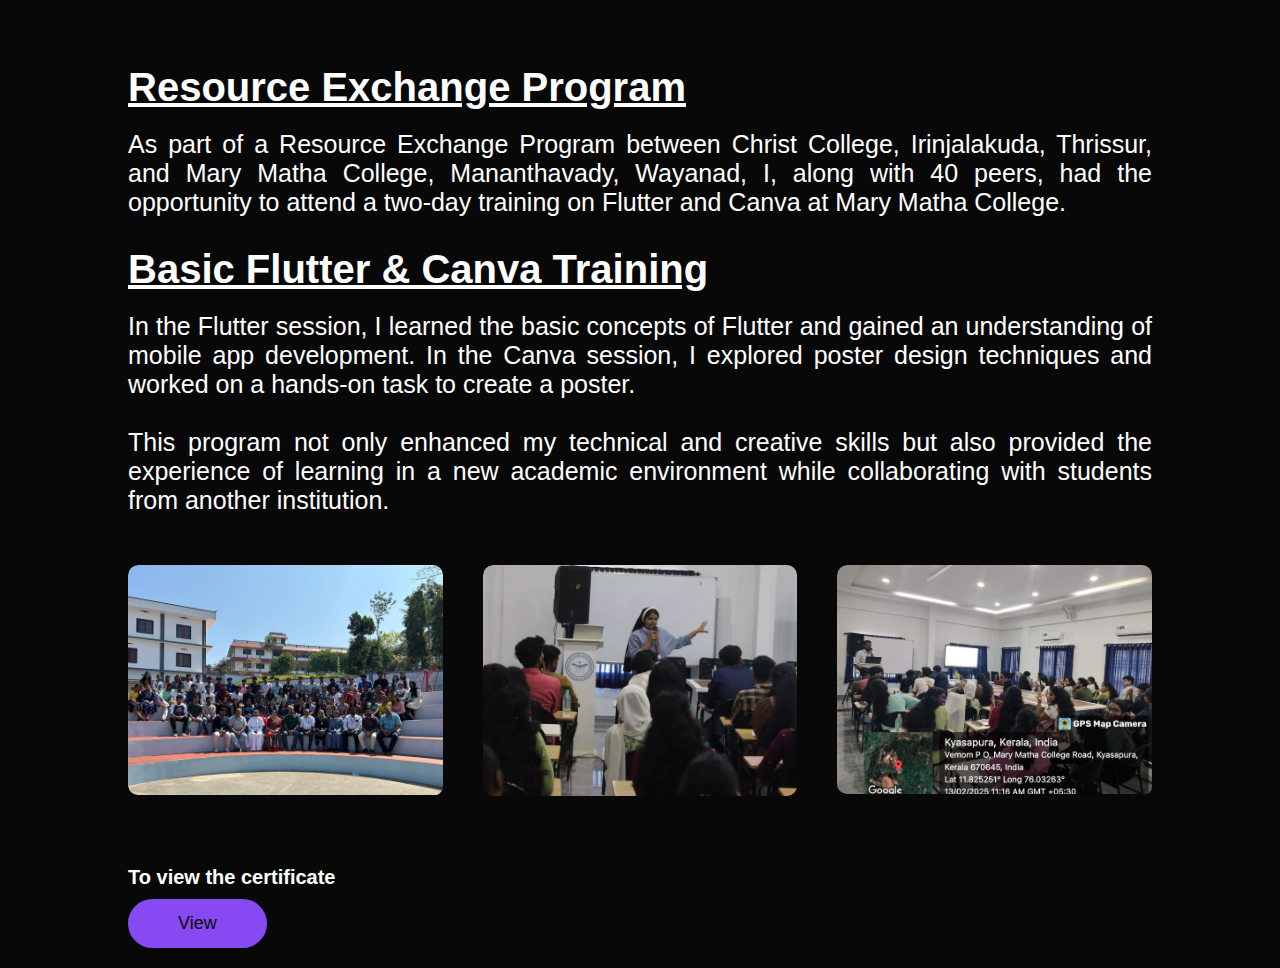
<file: ex.html>
<!DOCTYPE html>
<html lang="eng">
    <head>
        <meta charset="UTF-8">
        <meta http-equiv="X-UA-compatible" content="IE=edge">
        <meta name="viewport" content="width=device-width,intial-scale=1.0">
        <title>exchange</title>
        <link rel="stylesheet" href="ex.css">
    </head>
    <body>
        <div id="portfolio">
            <div class="container">
                <h1 class="sub-title"></h1>
                <div class="sub">
                <h1>Resource Exchange Program </h1>
                <p>
                    As part of a Resource Exchange Program between Christ College, Irinjalakuda, Thrissur, and Mary Matha College, Mananthavady, Wayanad, 
                    I, along with 40 peers, had the opportunity to attend a two-day training on Flutter and Canva at Mary Matha College.
                </p>
                <h1>Basic Flutter & Canva Training</h1>
                <p>
                    In the Flutter session, I learned the basic concepts of Flutter and gained an understanding of mobile app development. 
                    In the Canva session, I explored poster design techniques and worked on a hands-on task to create a poster.
                    <br>
                    <br>
                    This program not only enhanced my technical and creative skills but also provided the experience of learning in a new academic environment while collaborating with students from another institution.
                </p>
                </div>
                <div class="work-list">
                   
                    <div class="work">
                        <img src="exchange.jpg">
                      
                    </div>
                    <div class="work">
                        <img src="ex1.jpg">
                      
                    </div>
                    <div class="work">
                        <img src="ex3.jpg">
                      
                    </div>
                    </div>
            </div>
        </div>
        <div class="forms">
            <form>
                <h4>To view the certificate </h4>
                <a href="canva and flutter.pdf" view class="btn btn2">View</a>
            </form>
            </div>
    </body>
</html>
</file>
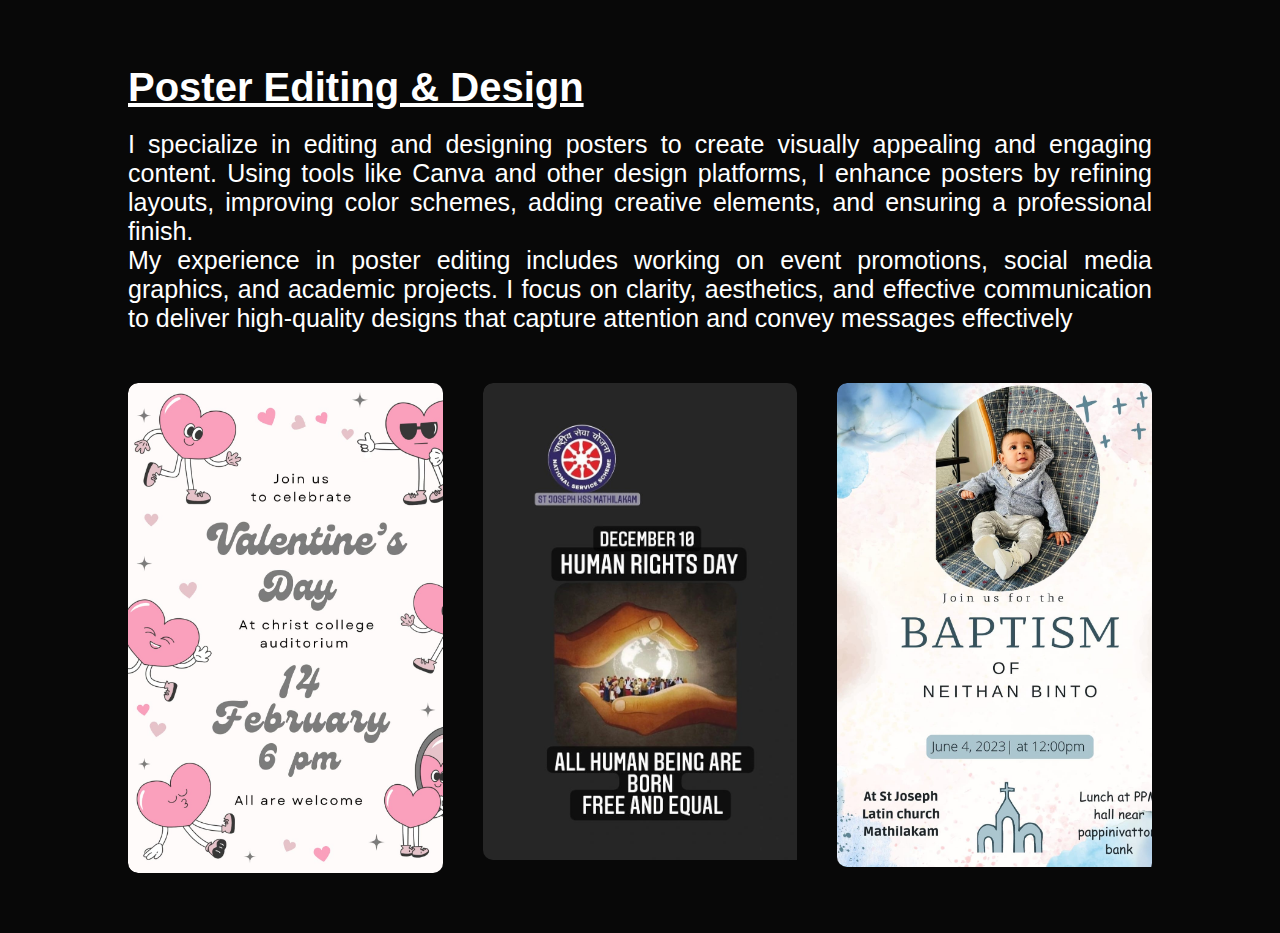
<file: post.html>
<!DOCTYPE html>
<html lang="eng">
    <head>
        <meta charset="UTF-8">
        <meta http-equiv="X-UA-compatible" content="IE=edge">
        <meta name="viewport"content="width-device-width,intial-scale=1.0">
        <title>tech</title>
        <link rel="stylesheet" href="post.css">
    </head>
    <body>
        <div id="portfolio">
            <div class="container">
                <h1 class="sub-title"></h1>
                <div class="sub">
                <h1>Poster Editing & Design</h1>
                <p>
                    I specialize in editing and designing posters to create visually appealing and engaging content. Using tools like Canva and other design platforms, 
                    I enhance posters by refining layouts, improving color schemes, adding creative elements, and ensuring a professional finish.
                    <br>
                    My experience in poster editing includes working on event promotions, social media graphics, and academic projects. 
                    I focus on clarity, aesthetics, and effective communication to deliver high-quality designs that capture attention and convey messages effectively
                </p>
                </div>
                <div class="work-list">
                   
                    <div class="work">
                        <img src="post2.jpg">
                      
                    </div>
                    <div class="work">
                        <img src="post1.jpg">
                      
                    </div>
                    <div class="work">
                        <img src="post3.jpg">
                      
                    </div>
                    </div>
                    
            </div>
        </div>
    </body>
</html>
</file>
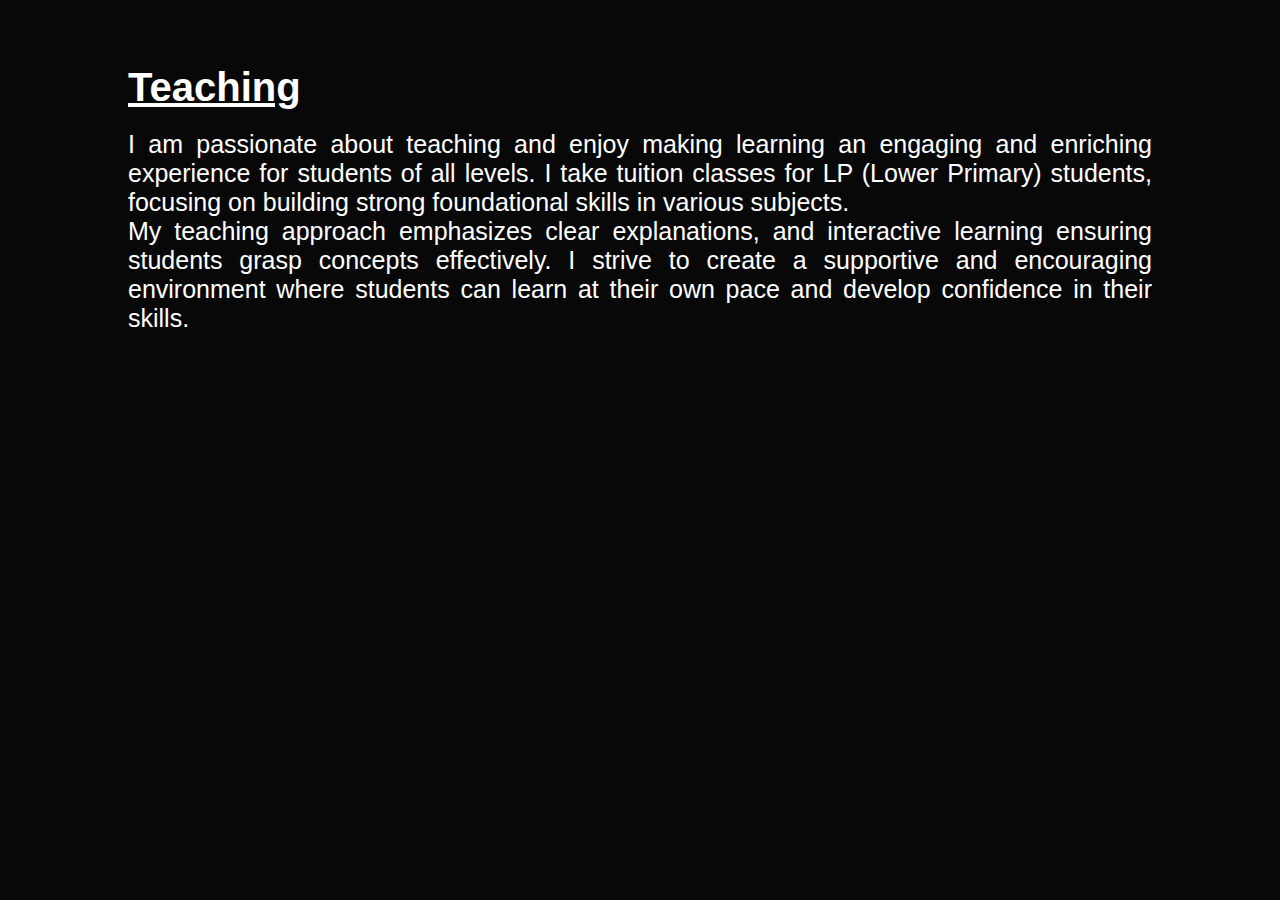
<file: teach.html>
<!DOCTYPE html>
<html lang="eng">
    <head>
        <meta charset="UTF-8">
        <meta http-equiv="X-UA-compatible" content="IE=edge">
        <meta name="viewport"content="width-device-width,intial-scale=1.0">
        <title>tech</title>
        <link rel="stylesheet" href="teach.css">
    </head>
    <body>
        <div id="portfolio">
            <div class="container">
                <h1 class="sub-title"></h1>
                <div class="sub">
                <h1>Teaching</h1>
                <p>
                    I am passionate about teaching and enjoy making learning an engaging and enriching experience for students of all levels. 
                    I take tuition classes for LP (Lower Primary) students, focusing on building strong foundational skills in various subjects.
                    <br>
                    My teaching approach emphasizes clear explanations, and interactive learning ensuring students grasp concepts effectively. 
                    I strive to create a supportive and encouraging environment where students can learn at their own pace and develop confidence in their skills.
                </p>
            </div>
           
                </div>                
            </div>
        </div>
    </body>
</html>
</file>
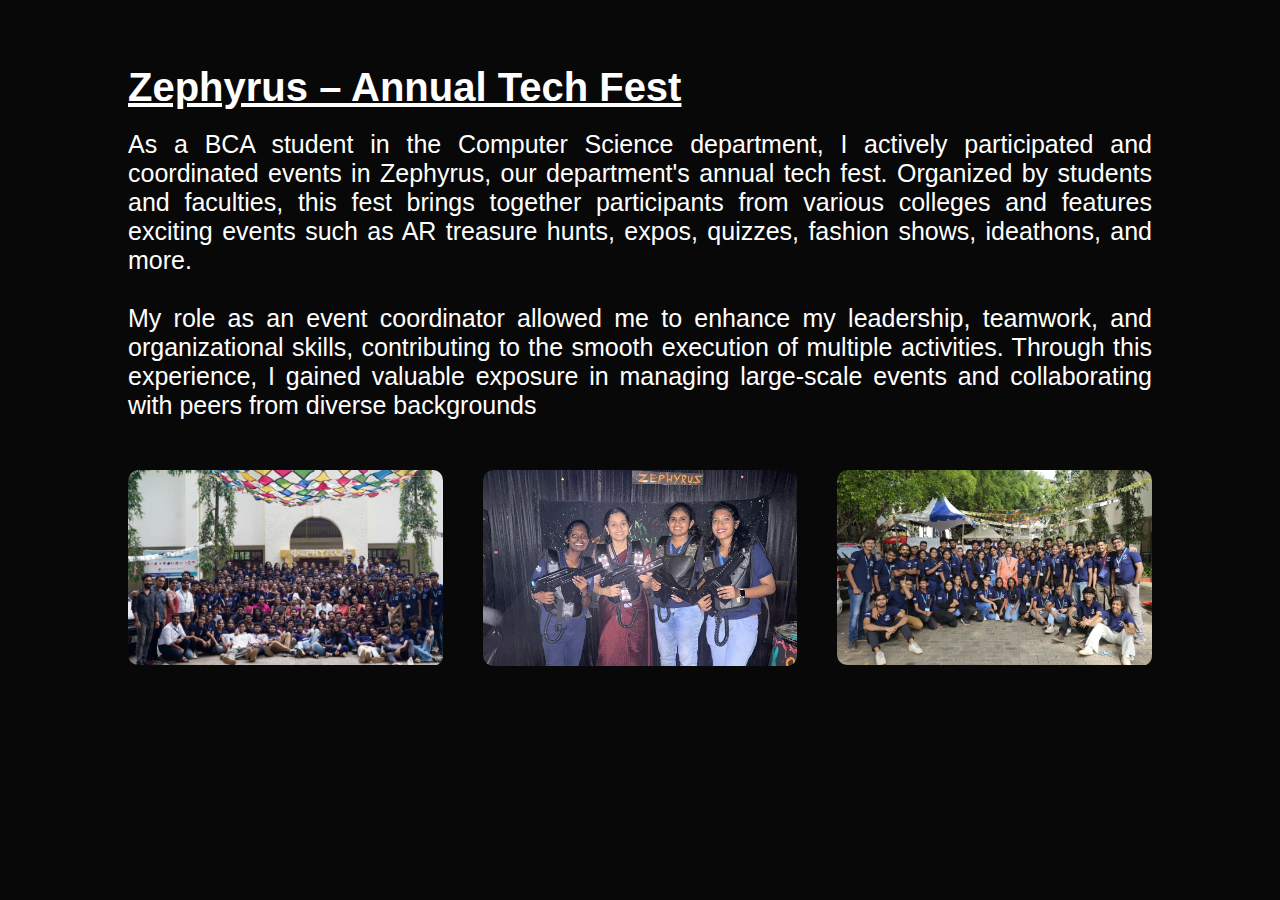
<file: tec.html>
<!DOCTYPE html>
<html lang="eng">
    <head>
        <meta charset="UTF-8">
        <meta http-equiv="X-UA-compatible" content="IE=edge">
        <meta name="viewport"content="width-device-width,intial-scale=1.0">
        <title>tech</title>
        <link rel="stylesheet" href="tec.css">
    </head>
    <body>
        <div id="portfolio">
            <div class="container">
                <h1 class="sub-title"></h1>
                <div class="sub">
                <h1>Zephyrus – Annual Tech Fest</h1>
                <p>
                    As a BCA student in the Computer Science department, I actively participated and coordinated events in Zephyrus, our department's annual tech fest. 
                                Organized by students and faculties, this fest brings together participants from various colleges and features exciting events such as AR treasure hunts, expos, quizzes, fashion shows, ideathons, and more.
                            <br>
                            <br>
                                My role as an event coordinator allowed me to enhance my leadership, teamwork, and organizational skills, contributing to the smooth execution of multiple activities. Through this experience, I gained valuable exposure in managing large-scale events and collaborating with peers from diverse backgrounds
                </p>
                </div>
                <div class="work-list">
                   
                    <div class="work">
                        <img src="tech.jpg">
                      
                    </div>
                    <div class="work">
                        <img src="tec1.jpg">
                      
                    </div>
                    <div class="work">
                        <img src="tec 2.jpg">
                      
                    </div>
                    </div>
                    
            </div>
        </div>
    </body>
</html>
</file>
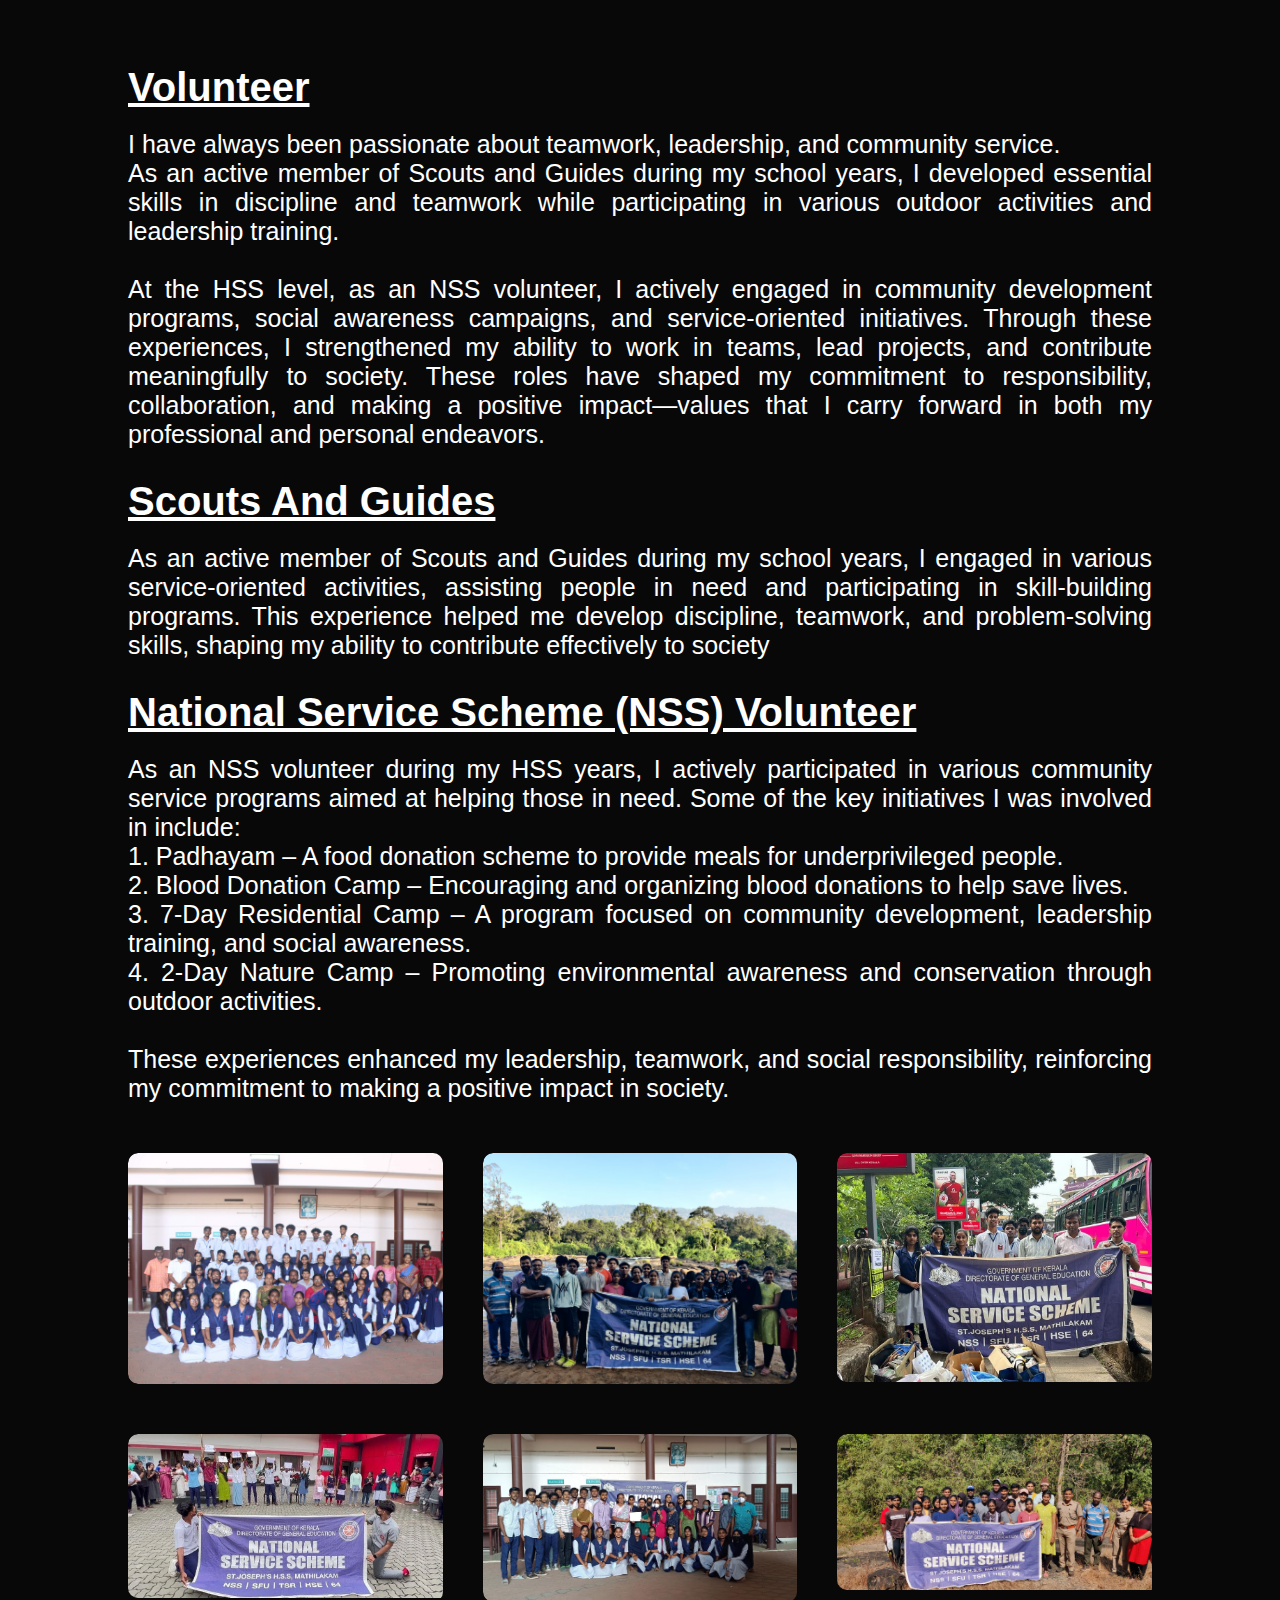
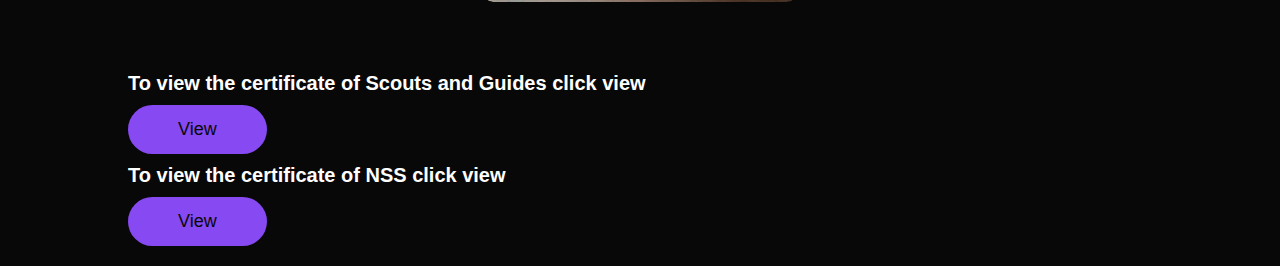
<file: vol.html>
<!DOCTYPE html>
<html lang="eng">
    <head>
        <meta charset="UTF-8">
        <meta http-equiv="X-UA-compatible" content="IE=edge">
        <meta name="viewport"content="width-device-width,intial-scale=1.0">
        <title>vol</title>
        <link rel="stylesheet" href="vol.css">
    </head>
    <body>
        <div id="portfolio">
            <div class="container">
                <h1 class="sub-title"></h1>
                <div class="sub">
                <h1>Volunteer</h1>
                <p>I have always been passionate about teamwork, leadership, and community service. 
                    <br>
                    As an active member of Scouts and Guides during my school years, 
                    I developed essential skills in discipline and teamwork while participating in various outdoor activities and leadership training.
                    <br>
                    <br>
                    At the HSS level, as an NSS volunteer, I actively engaged in community development programs, social awareness campaigns, and service-oriented initiatives. 
                    Through these experiences, I strengthened my ability to work in teams, lead projects, and contribute meaningfully to society.
                    These roles have shaped my commitment to responsibility, collaboration, and making a positive impact—values that I carry forward in both my professional and personal endeavors.
                </p>
                <h1>Scouts And Guides</h1>
                <p>As an active member of Scouts and Guides during my school years, I engaged in various service-oriented activities, assisting people in need and participating in skill-building programs.
                    This experience helped me develop discipline, teamwork, and problem-solving skills, shaping my ability to contribute effectively to society</p>
                <h1>National Service Scheme (NSS) Volunteer</h1>
                <p>As an NSS volunteer during my HSS years, I actively participated in various community service programs aimed at helping those in need. Some of the key initiatives I was involved in include:
                    <br>
      1. Padhayam – A food donation scheme to provide meals for underprivileged people.
                    <br>
          2.  Blood Donation Camp – Encouraging and organizing blood donations to help save lives.
                    <br>
                  3.  7-Day Residential Camp – A program focused on community development, leadership training, and social awareness.
                    <br>
                    4. 2-Day Nature Camp – Promoting environmental awareness and conservation through outdoor activities.
                    <br>
                    <br>
                    These experiences enhanced my leadership, teamwork, and social responsibility, reinforcing my commitment to making a positive impact in society.
                    </p>
                </div>
                <div class="work-list">
                   
                    <div class="work">
                        <img src="nss.jpg">
                      
                    </div>
                    <div class="work">
                        <img src="nss4.jpg">
                      
                    </div>
                    <div class="work">
                        <img src="nss3.jpg">
                      
                    </div>
                    </div>
                    <div class="work-list">
                   
                        <div class="work">
                            <img src="nss2.jpg">
                          
                        </div>
                        <div class="work">
                            <img src="nss1.jpg">
                          
                        </div>
                        <div class="work">
                            <img src="nss5.jpg">
                          
                        </div>
                        </div>
                    
            </div>
        </div>
        <div class="forms">
        <form>
            <h4>To view the certificate of Scouts and Guides click view</h4>
            <a href="guides.pdf" view class="btn btn2">View</a>
            <h4>To view the certificate of NSS click view</h4>
            <a href="silna nss.pdf" view class="btn btn2">View</a>
        </form>
        </div>
    </body>
</html>
</file>
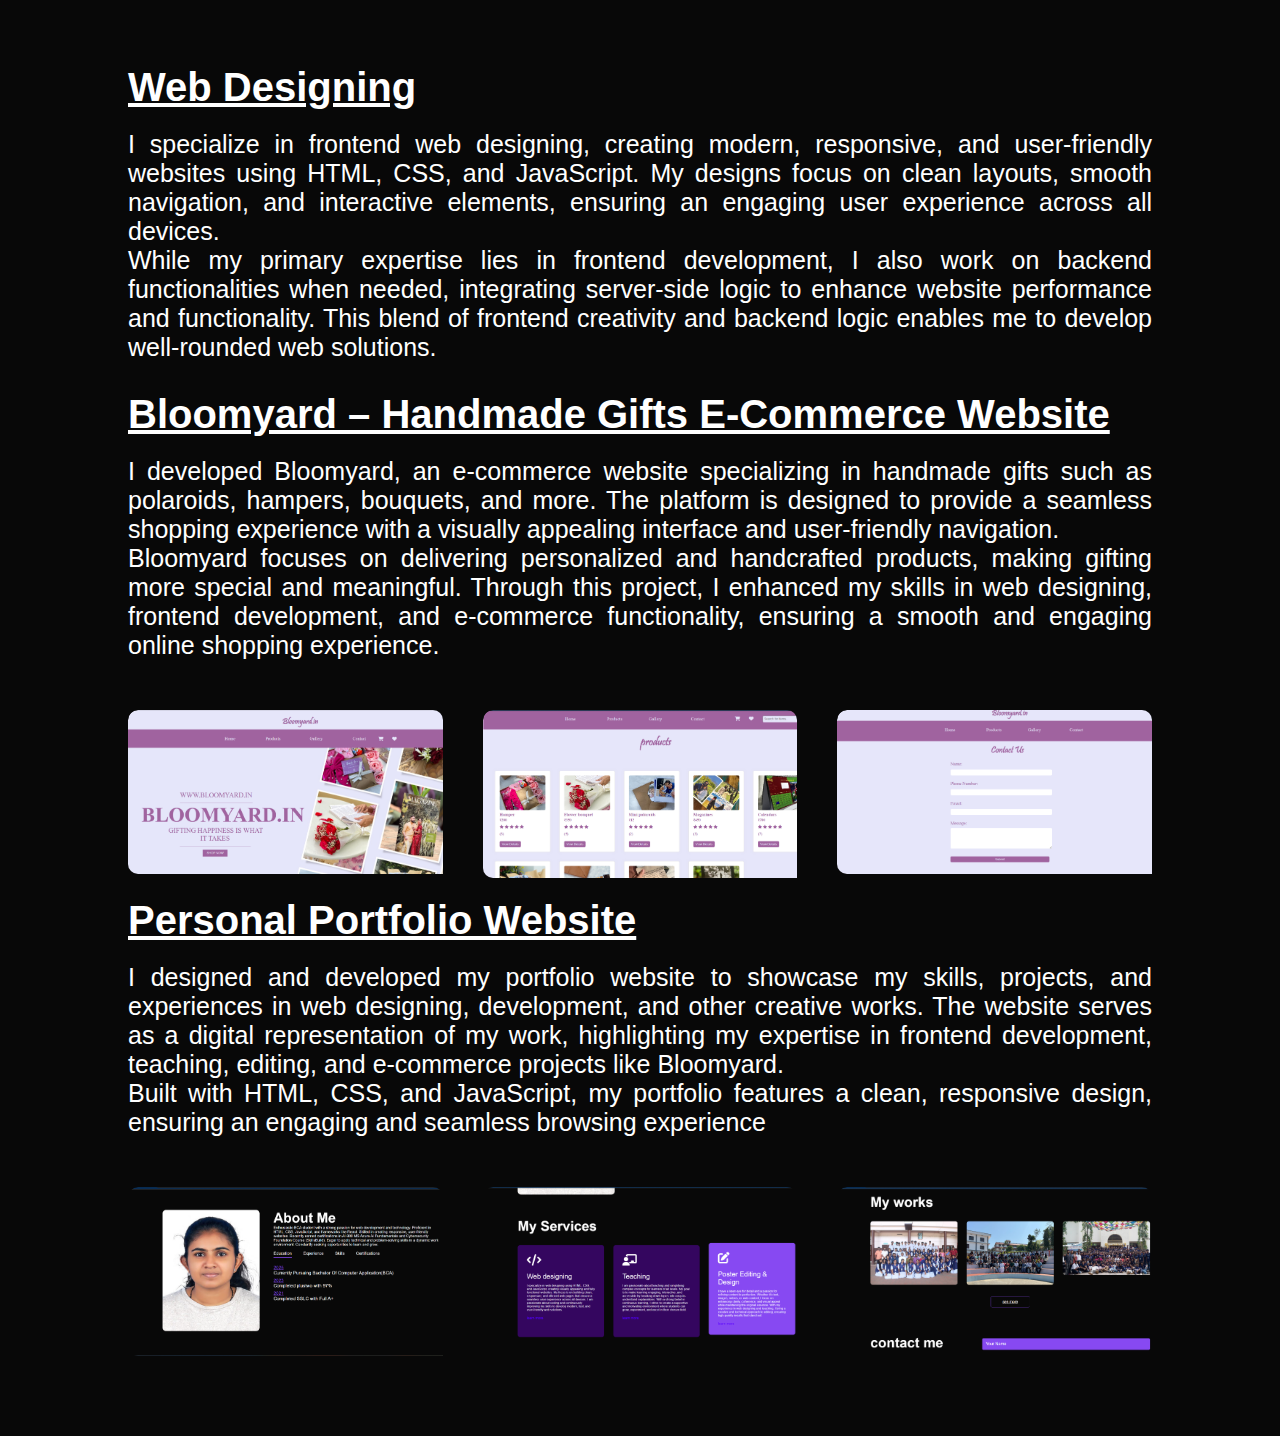
<file: web.html>
<!DOCTYPE html>
<html lang="eng">
    <head>
        <meta charset="UTF-8">
        <meta http-equiv="X-UA-compatible" content="IE=edge">
        <meta name="viewport"content="width-device-width,intial-scale=1.0">
        <title>tech</title>
        <link rel="stylesheet" href="web.css">
    </head>
    <body>
        <div id="portfolio">
            <div class="container">
                <h1 class="sub-title"></h1>
                <div class="sub">
                <h1>Web Designing</h1>
                <p>
                    I specialize in frontend web designing, creating modern, responsive, and user-friendly websites using HTML, CSS, and JavaScript.
                     My designs focus on clean layouts, smooth navigation, and interactive elements, ensuring an engaging user experience across all devices.
                     <br>
                     While my primary expertise lies in frontend development, I also work on backend functionalities when needed, integrating server-side logic to enhance website performance and functionality. 
                     This blend of frontend creativity and backend logic enables me to develop well-rounded web solutions.
                </p>
                </div>
                <div class="sub">
                <h1>Bloomyard – Handmade Gifts E-Commerce Website</h1>
                <p>
                    I developed Bloomyard, an e-commerce website specializing in handmade gifts such as polaroids, hampers, bouquets, and more. 
                    The platform is designed to provide a seamless shopping experience with a visually appealing interface and user-friendly navigation.
                    <br>
                    Bloomyard focuses on delivering personalized and handcrafted products, making gifting more special and meaningful. Through this project, 
                    I enhanced my skills in web designing, frontend development, and e-commerce functionality, ensuring a smooth and engaging online shopping experience.
                </p>
                </div>
                <div class="work-list">
                   
                    <div class="work">
                        <img src="web1.png">
                      
                    </div>
                    <div class="work">
                        <img src="web2.png">
                      
                    </div>
                    <div class="work">
                        <img src="web3.png">
                      
                    </div>
                    </div>
                    <div class="sub">
                        <h1>Personal Portfolio Website</h1>
                        <p>
                            I designed and developed my portfolio website to showcase my skills, projects, and experiences in web designing, development, and other creative works. The website serves as a digital representation of my work,
                             highlighting my expertise in frontend development, teaching, editing, and e-commerce projects like Bloomyard.
                             <br>
                             Built with HTML, CSS, and JavaScript, 
                             my portfolio features a clean, responsive design, ensuring an engaging and seamless browsing experience
                        </p>
                        </div>
                        <div class="work-list">
                   
                            <div class="work">
                                <img src="web4.png">
                              
                            </div>
                            <div class="work">
                                <img src="web5.png">
                              
                            </div>
                            <div class="work">
                                <img src="web6.png">
                              
                            </div>
                            </div>
                    
            </div>
        </div>
    </body>
</html>
</file>
<file: ex.css>
*{
    margin: 0;
    padding: 0;
    font-family: 'poppins',sans-serif;
    box-sizing: border-box;
}
body{
    background-color: #080808;
    color: #fff;
}
.container{
    padding: 10px 10%;
}
#portfolio{
    padding: 50px 0;
}
.work-list{
    display: grid;
    grid-template-columns: repeat(auto-fit,minmax(250px,1fr));
    grid-gap: 40px;
    margin-top: 50px;
}
.work{
    border-radius: 10px;
    position: relative;
    overflow: hidden;
}
.work img{
    width: 110%;
    border-radius: 10px;
    display: block;
}
.sub-title{
    margin-top: -25px;
    margin-bottom: 30px;
    text-decoration: underline;
    font-size: 38px;
}
.sub h1{
    font-size: 40px;
    margin-bottom: 20px;
    text-decoration: underline;
}
.sub p{
    font-size: 25px;
    margin-bottom: 30px;
    text-align: justify;
}
@media only screen and (max-width: 600px){
    .sub-title{
          font-size: 40pX;
    }
    .sub h1{
        font-size: 35px;
    }
    .sub p{
        font-size: 18px;
    }
}
.btn.btn2{
    display: inline-block;
    background: #8749f2;
    text-decoration: none;
    color: #080808
}
form .btn2{
    padding: 14px 50px;
    font-size: 18px;
    margin-top: 10px;
    cursor: pointer;
    margin-bottom: 10px;
    border-radius: 1cm;
}
.forms{
    text-align: justify;
    padding: 10px 10%;
}
.forms h4{
    font-size: 20px;
}
.btn:hover{
    background: #fff;
}
</file>
<file: post.css>
*{
    margin: 0;
    padding: 0;
    font-family: 'poppins',sans-serif;
    box-sizing: border-box;
}
body{
    background-color: #080808;
    color: #fff;
}
.container{
    padding: 10px 10%;
}
#portfolio{
    padding: 50px 0;
}
.work-list{
    display: grid;
    grid-template-columns: repeat(auto-fit,minmax(250px,1fr));
    grid-gap: 40px;
    margin-top: 50px;
}
.work{
    border-radius: 10px;
    position: relative;
    overflow: hidden;
}
.work img{
    width: 110%;
    border-radius: 10px;
    display: block;
}
.sub-title{
    margin-top: -25px;
    margin-bottom: 30px;
    text-decoration: underline;
    font-size: 38px;
}
.sub h1{
    font-size: 40px;
    margin-bottom: 20px;
    text-decoration: underline;
}
.sub p{
    font-size: 25px;
    margin-bottom: 30px;
    text-align: justify;
}
@media only screen and (max-width: 600px){
    .sub-title{
          font-size: 40pX;
    }
    .sub h1{
        font-size: 35px;
    }
    .sub p{
        font-size: 18px;
    }
}
</file>
<file: teach.css>
*{
    margin: 0;
    padding: 0;
    font-family: 'poppins',sans-serif;
    box-sizing: border-box;
}
body{
    background-color: #080808;
    color: #fff;
}
.container{
    padding: 10px 10%;
}
#portfolio{
    padding: 50px 0;
}
.work-list{
    display: grid;
    grid-template-columns: repeat(auto-fit,minmax(250px,1fr));
    grid-gap: 40px;
    margin-top: 50px;
}
.work{
    border-radius: 10px;
    position: relative;
    overflow: hidden;
}
.work img{
    height: 0%;
    width: 50%;
    border-radius: 10px;
    display: block;
}
.sub-title{
    margin-top: -25px;
    margin-bottom: 30px;
    text-decoration: underline;
    font-size: 38px;
}
.sub h1{
    font-size: 40px;
    margin-bottom: 20px;
    text-decoration: underline;
}
.sub p{
    font-size: 25px;
    margin-bottom: 30px;
    text-align: justify;
}
@media only screen and (max-width: 600px){
    .sub-title{
          font-size: 40pX;
    }
    .sub h1{
        font-size: 35px;
    }
    .sub p{
        font-size: 18px;
    }
}
</file>
<file: tec.css>
*{
    margin: 0;
    padding: 0;
    font-family: 'poppins',sans-serif;
    box-sizing: border-box;
}
body{
    background-color: #080808;
    color: #fff;
}
.container{
    padding: 10px 10%;
}
#portfolio{
    padding: 50px 0;
}
.work-list{
    display: grid;
    grid-template-columns: repeat(auto-fit,minmax(250px,1fr));
    grid-gap: 40px;
    margin-top: 50px;
}
.work{
    border-radius: 10px;
    position: relative;
    overflow: hidden;
}
.work img{
    width: 110%;
    border-radius: 10px;
    display: block;
}
.sub-title{
    margin-top: -25px;
    margin-bottom: 30px;
    text-decoration: underline;
    font-size: 38px;
}
.sub h1{
    font-size: 40px;
    margin-bottom: 20px;
    text-decoration: underline;
}
.sub p{
    font-size: 25px;
    margin-bottom: 30px;
    text-align: justify;
}
@media only screen and (max-width: 600px){
    .sub-title{
          font-size: 40pX;
    }
    .sub h1{
        font-size: 35px;
    }
    .sub p{
        font-size: 18px;
    }
}
</file>
<file: vol.css>
*{
    margin: 0;
    padding: 0;
    font-family: 'poppins',sans-serif;
    box-sizing: border-box;
}
body{
    background-color: #080808;
    color: #fff;
}
.container{
    padding: 10px 10%;
}
#portfolio{
    padding: 50px 0;
}
.work-list{
    display: grid;
    grid-template-columns: repeat(auto-fit,minmax(250px,1fr));
    grid-gap: 40px;
    margin-top: 50px;
}
.work{
    border-radius: 10px;
    position: relative;
    overflow: hidden;
}
.work img{
    width: 110%;
    border-radius: 10px;
    display: block;
}
.sub-title{
    margin-top: -25px;
    margin-bottom: 30px;
    text-decoration: underline;
    font-size: 38px;
}
.sub h1{
    font-size: 40px;
    margin-bottom: 20px;
    text-decoration: underline;
}
.sub p{
    font-size: 25px;
    margin-bottom: 30px;
    text-align: justify;
}
@media only screen and (max-width: 600px){
    .sub-title{
          font-size: 40pX;
    }
    .sub h1{
        font-size: 35px;
    }
    .sub p{
        font-size: 18px;
    }
}
.btn.btn2{
    display: inline-block;
    background: #8749f2;
    text-decoration: none;
    color: #080808
}
form .btn2{
    padding: 14px 50px;
    font-size: 18px;
    margin-top: 10px;
    cursor: pointer;
    margin-bottom: 10px;
    border-radius: 1cm;
}
.forms{
    text-align: justify;
    padding: 10px 10%;
}
.forms h4{
    font-size: 20px;
}
.btn:hover{
    background: #fff;
}
</file>
<file: web.css>
*{
    margin: 0;
    padding: 0;
    font-family: 'poppins',sans-serif;
    box-sizing: border-box;
}
body{
    background-color: #080808;
    color: #fff;
}
.container{
    padding: 10px 10%;
}
#portfolio{
    padding: 50px 0;
}
.work-list{
    display: grid;
    grid-template-columns: repeat(auto-fit,minmax(250px,1fr));
    grid-gap: 40px;
    margin-top: 50px;
}
.work{
    border-radius: 10px;
    position: relative;
    overflow: hidden;
}
.work img{
    width: 110%;
    border-radius: 10px;
    display: block;
    margin-bottom: 20px;
}
.sub-title{
    margin-top: -25px;
    margin-bottom: 30px;
    text-decoration: underline;
    font-size: 38px;
}
.sub h1{
    font-size: 40px;
    margin-bottom: 20px;
    text-decoration: underline;
}
.sub p{
    font-size: 25px;
    margin-bottom: 30px;
    text-align: justify;
}
@media only screen and (max-width: 600px){
    .sub-title{
          font-size: 40pX;
    }
    .sub h1{
        font-size: 35px;
    }
    .sub p{
        font-size: 18px;
    }
}
</file>
